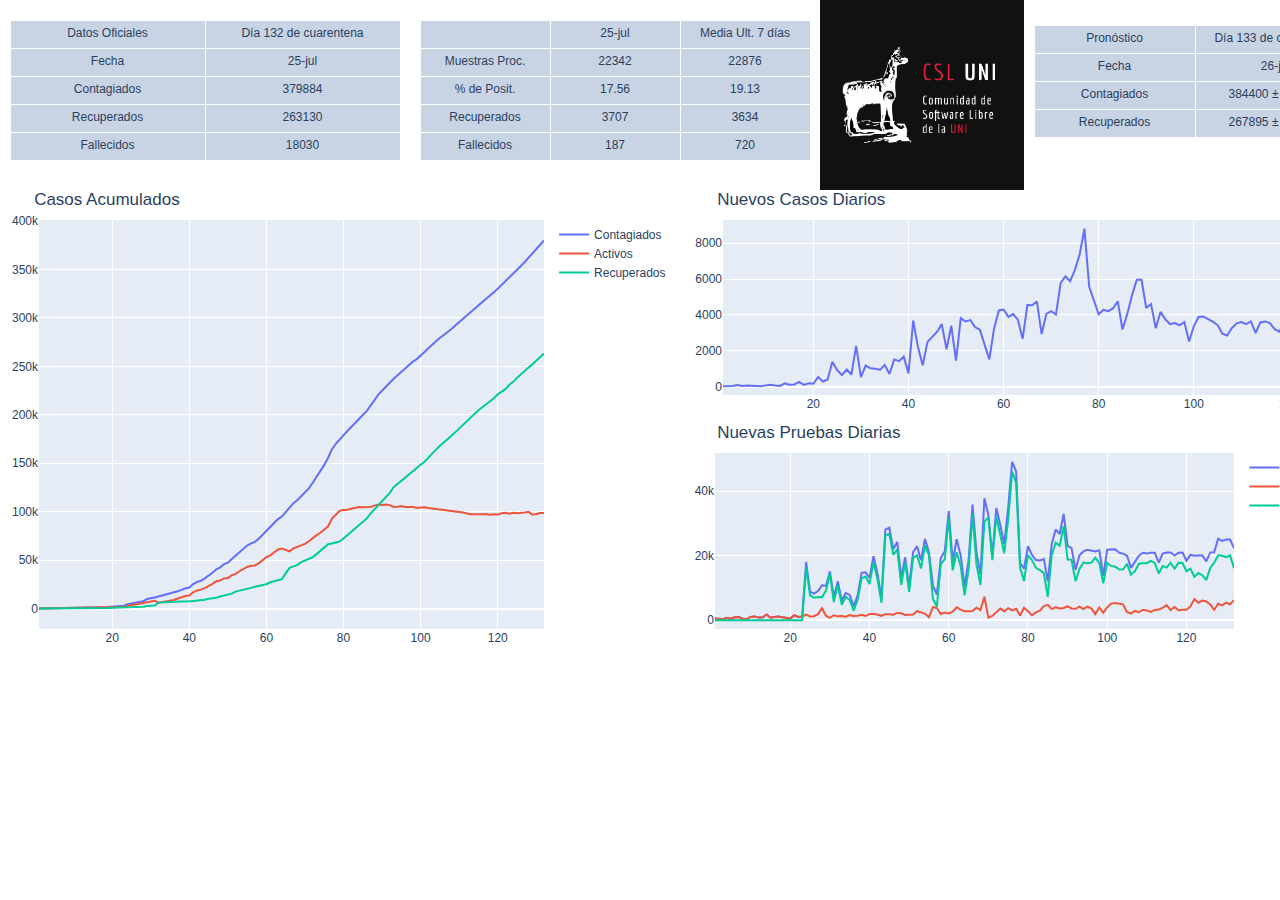
<file: index.html>
<html lang="en">
	<head>
		<meta charset="utf-8" />
		<title>COVID PERÚ - CSL UNI</title>
		<meta
			name="description"
			content="Sitio donde se muestra como ha ido evolucionando el COVID en el Perú"
		/>
		<meta name="author" content="Jhon Yoplac" />
		<link rel="stylesheet" type="text/css" href="./index_style.css" />
	</head>

	<body>
		<script type="text/javascript" src="./plotlyjs-bundle.js"></script>
		<div id="general">
			<div class="grid-container">
				<div id="logo" ;class="image">
					<img src="./CSL LOGO.png" ; style="width: 190px;" />
				</div>

				<div id="tabla1" ; class="plotly-graph-div">
					<script type="text/javascript" src="tabla1.js"></script>
					<script type="text/javascript">
						(function () {
							window.PLOTLYENV = {
								BASE_URL: 'https://plotly.com',
							};
							var gd = document.getElementById('tabla1');
							var resizeDebounce = null;
							function resizePlot() {
								var bb = gd.getBoundingClientRect();
								Plotly.relayout(gd, {
									width: bb.width,
									height: bb.height,
								});
							}
							window.addEventListener('resize', function () {
								if (resizeDebounce) {
									window.clearTimeout(resizeDebounce);
								}
								resizeDebounce = window.setTimeout(resizePlot, 100);
							});
							Plotly.plot(gd, {
								data: tabla1.data,
								layout: tabla1.layout,
								frames: tabla1.frames,
								config: { displayModeBar: false },
							});
						})();
					</script>
				</div>

				<div id="tabla2" ; class="plotly-graph-div">
					<script type="text/javascript" src="tabla2.js"></script>
					<script type="text/javascript">
						(function () {
							window.PLOTLYENV = {
								BASE_URL: 'https://plotly.com',
							};
							var gd = document.getElementById('tabla2');
							var resizeDebounce = null;
							function resizePlot() {
								var bb = gd.getBoundingClientRect();
								Plotly.relayout(gd, {
									width: bb.width,
									height: bb.height,
								});
							}
							window.addEventListener('resize', function () {
								if (resizeDebounce) {
									window.clearTimeout(resizeDebounce);
								}
								resizeDebounce = window.setTimeout(resizePlot, 100);
							});
							Plotly.plot(gd, {
								data: tabla2.data,
								layout: tabla2.layout,
								frames: tabla2.frames,
								config: { displayModeBar: false },
							});
						})();
					</script>
				</div>

				<div id="tabla3" ; class="plotly-graph-div">
					<script type="text/javascript" src="tabla3.js"></script>
					<script type="text/javascript">
						(function () {
							window.PLOTLYENV = {
								BASE_URL: 'https://plotly.com',
							};
							var gd = document.getElementById('tabla3');
							var resizeDebounce = null;
							function resizePlot() {
								var bb = gd.getBoundingClientRect();
								Plotly.relayout(gd, {
									width: bb.width,
									height: bb.height,
								});
							}
							window.addEventListener('resize', function () {
								if (resizeDebounce) {
									window.clearTimeout(resizeDebounce);
								}
								resizeDebounce = window.setTimeout(resizePlot, 100);
							});
							Plotly.plot(gd, {
								data: tabla3.data,
								layout: tabla3.layout,
								frames: tabla3.frames,
								config: { displayModeBar: false },
							});
						})();
					</script>
				</div>

				<div id="grafica1" ;class="plotly-graph-div">
					<script type="text/javascript" src="grafica1.js"></script>
					<script type="text/javascript">
						(function () {
							window.PLOTLYENV = {
								BASE_URL: 'https://plotly.com',
							};
							var gd = document.getElementById('grafica1');
							var resizeDebounce = null;
							function resizePlot() {
								var bb = gd.getBoundingClientRect();
								Plotly.relayout(gd, {
									width: bb.width,
									height: bb.height,
								});
							}
							window.addEventListener('resize', function () {
								if (resizeDebounce) {
									window.clearTimeout(resizeDebounce);
								}
								resizeDebounce = window.setTimeout(resizePlot, 100);
							});
							Plotly.plot(gd, {
								data: grafica1.data,
								layout: grafica1.layout,
								frames: grafica1.frames,
								config: { displayModeBar: false },
							});
						})();
					</script>
				</div>

				<div id="grafica2" ;class="plotly-graph-div">
					<script type="text/javascript" src="grafica2.js"></script>
					<script type="text/javascript">
						(function () {
							window.PLOTLYENV = {
								BASE_URL: 'https://plotly.com',
							};
							var gd = document.getElementById('grafica2');
							var resizeDebounce = null;
							function resizePlot() {
								var bb = gd.getBoundingClientRect();
								Plotly.relayout(gd, {
									width: bb.width,
									height: bb.height,
								});
							}
							window.addEventListener('resize', function () {
								if (resizeDebounce) {
									window.clearTimeout(resizeDebounce);
								}
								resizeDebounce = window.setTimeout(resizePlot, 100);
							});
							Plotly.plot(gd, {
								data: grafica2.data,
								layout: grafica2.layout,
								frames: grafica2.frames,
								config: { displayModeBar: false },
							});
						})();
					</script>
				</div>

				<div id="grafica3" ;class="plotly-graph-div">
					<script type="text/javascript" src="grafica3.js"></script>
					<script type="text/javascript">
						(function () {
							window.PLOTLYENV = {
								BASE_URL: 'https://plotly.com',
							};
							var gd = document.getElementById('grafica3');
							var resizeDebounce = null;
							function resizePlot() {
								var bb = gd.getBoundingClientRect();
								Plotly.relayout(gd, {
									width: bb.width,
									height: bb.height,
								});
							}
							window.addEventListener('resize', function () {
								if (resizeDebounce) {
									window.clearTimeout(resizeDebounce);
								}
								resizeDebounce = window.setTimeout(resizePlot, 100);
							});
							Plotly.plot(gd, {
								data: grafica3.data,
								layout: grafica3.layout,
								frames: grafica3.frames,
								config: { displayModeBar: false },
							});
						})();
					</script>
				</div>
			</div>
		</div>
	</body>
</html>
</file>
<file: index_style.css>
* {
	margin: 0px;
	padding: 0px;
}

div#general {
	margin: auto;
	width: 1366px;
	height: 657px;
	background-color: white;
}

.grid-container {
	display: grid;
	margin: auto;
	grid-template-columns: 30% 20% 10% 15% 25%;
	grid-template-rows: 190px 233px 234px;
	gap: 0px 0px;
	grid-template-areas: 'tabla1 tabla2 tabla2 logo tabla3' 'grafica1 grafica1 grafica2 grafica2 grafica2' 'grafica1 grafica1 grafica3 grafica3 grafica3';
}

div#logo {
	grid-area: logo;
	background-color: rgb(17, 17, 17);
}

div#tabla1 {
	grid-area: tabla1;
	background-color: blue;
}

div#tabla2 {
	grid-area: tabla2;
	background-color: green;
}

div#tabla3 {
	grid-area: tabla3;
	background-color: blueviolet;
}

div#grafica1 {
	grid-area: grafica1;
	background-color: cyan;
}

div#grafica2 {
	grid-area: grafica2;
	background-color: red;
}

div#grafica3 {
	grid-area: grafica3;
	background-color: rgb(73, 143, 7);
}
</file>
